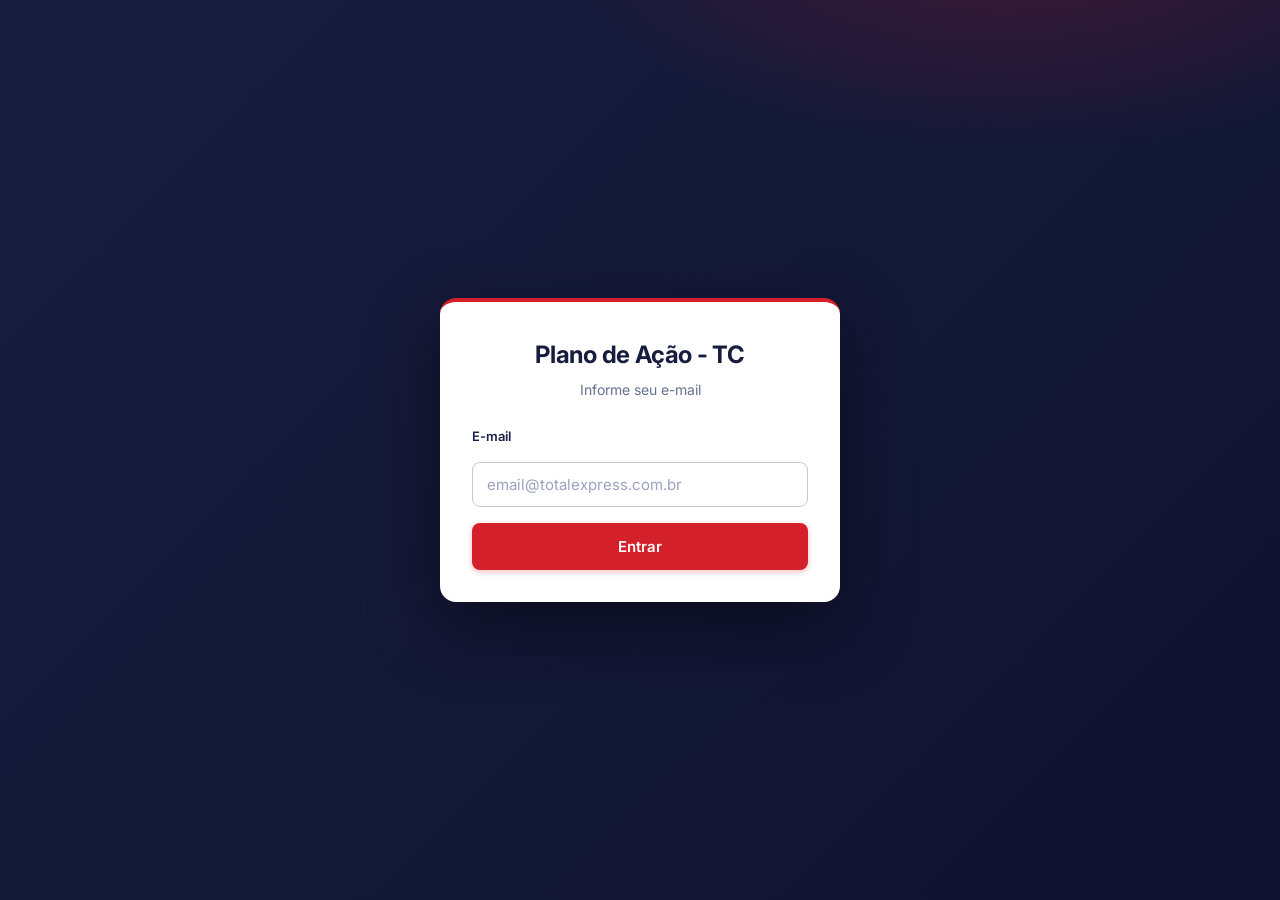
<file: index.html>
<!DOCTYPE html>
<html lang="pt-BR">
<head>
  <meta charset="UTF-8">
  <meta name="viewport" content="width=device-width, initial-scale=1">
  <title>Plano de Ação - Torre de Controle</title>
  <link rel="stylesheet" href="estilo.css">
</head>
<body>
  
  <!-- TELA DE LOGIN -->
  <div id="telaLogin" class="login-overlay">
    <div class="login-card">
      <div class="login-cabecalho">
        <h1>Plano de Ação - TC</h1>
        <p>Informe seu e-mail</p>
      </div>
      <form id="formLogin" class="login-form">
        <label for="loginEmail">E-mail</label>
        <input type="email" id="loginEmail" name="email" placeholder="email@totalexpress.com.br" autocomplete="email" required>
        <p id="loginErro" class="login-erro" hidden></p>
        <button type="submit" class="b-vermelho login-btn">Entrar</button>
      </form>
    </div>
  </div>

  <div class="layout">
    <!-- COLUNA ESQUERDA: FORMULÁRIO -->
    <section class="painel" id="painelFormulario">
      <div class="cabecalho">
  <h1>Plano de Ação - TC</h1>
  <div class="cabecalho-acoes">
    <span id="usuarioLogado" class="usuario-logado"></span>
     <a href="dashboard.html" class="b-azul" style="text-decoration:none;">
    <svg class="ic" viewBox="0 0 24 24">
      <rect width="7" height="9" x="3" y="3" rx="1"/>
      <rect width="7" height="5" x="14" y="3" rx="1"/>
      <rect width="7" height="9" x="14" y="12" rx="1"/>
      <rect width="7" height="5" x="3" y="16" rx="1"/>
    </svg>
    Dashboard
  </a>
    
    <button type="button" class="b-sair" id="btnSair" title="Sair do sistema">
      <svg class="ic" viewBox="0 0 24 24">
        <path d="M9 21H5a2 2 0 0 1-2-2V5a2 2 0 0 1 2-2h4"/>
        <polyline points="16 17 21 12 16 7"/>
        <line x1="21" x2="9" y1="12" y2="12"/>
      </svg>
      Sair
    </button>
  </div>
</div>
      <div class="corpo">
        <form id="formPlano" class="caixa">
          <div class="topo">
            <h2>
              <svg class="ic" viewBox="0 0 24 24"><rect width="8" height="4" x="8" y="2" rx="1" ry="1"/><path d="M16 4h2a2 2 0 0 1 2 2v14a2 2 0 0 1-2 2H6a2 2 0 0 1-2-2V6a2 2 0 0 1 2-2h2"/><path d="m9 14 2 2 4-4"/></svg>
              <span id="tituloFormulario">Nova Ocorrência</span>
            </h2>
            <div class="idbox"><small>ID do formulário:</small><span id="idForm">(novo)</span></div>
          </div>

          <div class="aviso-edicao" id="avisoEdicao" hidden>
            <span id="textoAvisoEdicao"></span>
          </div>

          <!-- CAMPOS INICIAIS (SEMPRE VISÍVEIS) -->
          <div class="linha">
            <div class="campo">
              <label for="regional">Regional<b>*</b></label>
              <select id="regional" name="regional" required>
                <option value="">Selecione a Regional</option>
                <option>NE</option>
                <option>MG/RJ/ES</option>
                <option>SUL</option>
                <option>SP</option>
                <option>CO/N</option>
              </select>
            </div>
            <div class="campo">
              <label for="area">Área Responsável<b>*</b></label>
              <select id="area" name="area" required>
                <option value="">Selecione a Área</option>
                <option>Coleta</option>
                <option>HUB e MH</option>
                <option>Transferencia</option>
                <option>Last Mile</option>
                <option>Planejamento</option>
                <option>Outras Areas</option>
              </select>
            </div>
          </div>

          <div class="campo">
            <label for="problema">Problema Identificado<b>*</b></label>
            <textarea id="problema" name="problema" class="obrigatorio-suave" maxlength="500" placeholder="Descreva o problema..." required></textarea>
            <div class="contador"></div>
          </div>

          <!-- CAMPOS EXTRAS (SÓ APARECEM NA TRATATIVA) -->
          <div id="camposExtras" style="display: none;">
            <div class="campo">
              <label for="causa">Causa Raiz<b>*</b></label>
              <textarea id="causa" name="causa" class="obrigatorio-suave" maxlength="500" placeholder="Descreva a causa identificada..."></textarea>
              <div class="contador"></div>
            </div>

            <div class="campo">
              <label for="plano">Plano de ação<b>*</b></label>
              <textarea id="plano" name="plano" class="obrigatorio-suave" maxlength="500" placeholder="Qual plano de ação?"></textarea>
              <div class="contador"></div>
            </div>

            <div class="campo">
              <label for="responsavel">Responsável<b>*</b></label>
              <input type="text" id="responsavel" name="responsavel" maxlength="500" placeholder="Nome do responsável...">
            </div>

            <!-- NOVAS DATAS -->
            <div class="linha">
              <div class="campo">
                <label for="dataPrevisaoInicio">Previsão de Início</label>
                <input type="date" id="dataPrevisaoInicio" name="dataPrevisaoInicio">
              </div>
              <div class="campo">
                <label for="dataInicioReal">Início Real</label>
                <input type="date" id="dataInicioReal" name="dataInicioReal">
              </div>
            </div>

            <div class="linha">
              <div class="campo">
                <label for="dataPrevisaoConclusao">Previsão de Conclusão</label>
                <input type="date" id="dataPrevisaoConclusao" name="dataPrevisaoConclusao">
              </div>
              <div class="campo">
                <label for="dataConclusaoReal">Conclusão Real</label>
                <input type="date" id="dataConclusaoReal" name="dataConclusaoReal">
              </div>
            </div>

            <div class="linha">
              <div class="campo">
                <label for="status">Status</label>
                <select id="status" name="status">
                  <option>Pendente</option>
                  <option>Em Andamento</option>
                  <option>Concluído</option>
                  <option>Cancelado</option>
                </select>
              </div>
            </div>

            <div class="campo">
              <label for="comentario">Comentário de Acompanhamento</label>
              <textarea id="comentario" name="comentario" maxlength="500" placeholder="Atualização mais recente" style="min-height:40px"></textarea>
              <div class="contador"></div>
            </div>
          </div>

          <!-- BOTÕES -->
          <div class="botoes">
            <button type="button" class="b-claro" id="btnVerLista">
              <svg class="ic" viewBox="0 0 24 24"><line x1="8" y1="6" x2="21" y2="6"/><line x1="8" y1="12" x2="21" y2="12"/><line x1="8" y1="18" x2="21" y2="18"/><line x1="3" y1="6" x2="3.01" y2="6"/><line x1="3" y1="12" x2="3.01" y2="12"/><line x1="3" y1="18" x2="3.01" y2="18"/></svg>
              Ver Ocorrências
            </button>
            
            <button type="submit" class="b-vermelho" id="btnEnviarOcorrencia">
              <svg class="ic" viewBox="0 0 24 24"><line x1="22" x2="11" y1="2" y2="13"/><polygon points="22 2 15 22 11 13 2 9 22 2"/></svg>
              Enviar Ocorrência
            </button>

            <button type="button" class="b-claro" id="btnVoltarLista" style="display: none;">
              <svg class="ic" viewBox="0 0 24 24"><path d="m15 18-6-6 6-6"/></svg>
              Voltar para Lista
            </button>

            <button type="button" class="b-claro" id="btnSalvarProgresso" style="display: none;">
              <svg class="ic" viewBox="0 0 24 24"><path d="M19 21H5a2 2 0 0 1-2-2V5a2 2 0 0 1 2-2h11l5 5v11a2 2 0 0 1-2 2z"/><polyline points="17 21 17 13 7 13 7 21"/><polyline points="7 3 7 8 15 8"/></svg>
              Salvar Progresso
            </button>

            <button type="submit" class="b-vermelho" id="btnConcluir" style="display: none;">
              <svg class="ic" viewBox="0 0 24 24"><polyline points="20 6 9 17 4 12"/></svg>
              Enviar Plano
            </button>
          </div>
        </form>
      </div>
    </section>

    <!-- COLUNA DIREITA: LISTA DE OCORRÊNCIAS -->
    <section class="painel" id="painelLista" style="display: none;">
      <div class="cabecalho lista">
        <h2>Minhas Ocorrências</h2>
        <button type="button" class="b-atualizar" id="btnAtualizar">
          <svg class="ic" viewBox="0 0 24 24"><path d="M3 12a9 9 0 0 1 9-9 9.75 9.75 0 0 1 6.74 2.74L21 8"/><path d="M21 3v5h-5"/><path d="M21 12a9 9 0 0 1-9 9 9.75 9.75 0 0 1-6.74-2.74L3 16"/><path d="M8 16H3v5"/></svg>
          Atualizar
        </button>
      </div>
      <div class="corpo">
        <div class="filtros">
          <button type="button" data-filtro="pendente">Planos Pendentes</button>
          <button type="button" data-filtro="finalizado">Planos Enviados</button>
        </div>
        <div id="listaFormularios"><p class="vazio">Carregando...</p></div>
      </div>
    </section>
  </div>

  <script src="script.js"></script>
</body>
</html>
</file>
<file: estilo.css>
@import url('https://fonts.googleapis.com/css2?family=Inter:wght@400;500;600;700&display=swap');

:root {
  --azul: #181D3E;
  --azul-2: #232a57;
  --vermelho: #D4202A;
  --vermelho-escuro: #b21a23;
  --fundo: #f1f3f8;
  --superficie: #ffffff;
  --borda: #dde1ec;
  --borda-forte: #c3c9da;
  --texto: #1b2147;
  --suave: #667090;
  --selecao: #eaf1ff;
  --destaque: #2563eb;
  --verde: #17703a;
  --verde-bg: #e3f6ea;
  --laranja: #9a5b00;
  --laranja-bg: #fff4d6;
  --raio: 10px;
  --raio-p: 8px;
  --sombra: 0 1px 2px rgba(24, 29, 62, .06), 0 8px 24px rgba(24, 29, 62, .07);
  --foco: 0 0 0 3px rgba(37, 99, 235, .22);
}

* { box-sizing: border-box; }

body {
  margin: 0;
  padding: 16px;
  background:
    radial-gradient(1200px 300px at 50% -120px, rgba(24, 29, 62, .10), transparent 70%),
    var(--fundo);
  font-family: 'Inter', 'Segoe UI', system-ui, -apple-system, Arial, sans-serif;
  font-size: 14px;
  line-height: 1.45;
  color: var(--texto);
  -webkit-font-smoothing: antialiased;
}

svg.ic { width: 1em; height: 1em; fill: none; stroke: currentColor; stroke-width: 2; stroke-linecap: round; stroke-linejoin: round; flex: none; }

/* ============ LAYOUT ============ */
.layout {
  display: grid;
  grid-template-columns: minmax(0, 1fr) minmax(0, 380px);
  gap: 16px;
  align-items: start;
  margin: 0 auto;
  height: calc(100vh - 32px);
  max-width: 1160px;
  transition: all .3s ease;
}
@media (max-width: 900px) { .layout { grid-template-columns: 1fr; height: auto; } }

.layout.sem-lista { grid-template-columns: 1fr !important; max-width: 760px; }

.painel {
  background: var(--superficie);
  border: 1px solid var(--borda);
  border-radius: 14px;
  overflow: hidden;
  box-shadow: var(--sombra);
  display: flex;
  flex-direction: column;
  max-height: 100%;
  min-height: 0;
}

/* ============ CABEÇALHO ============ */
.cabecalho {
  background: linear-gradient(135deg, var(--azul) 0%, var(--azul-2) 100%);
  color: #fff;
  padding: 18px 24px 16px;
  display: flex;
  align-items: center;
  justify-content: space-between;
  gap: 12px;
  border-bottom: 3px solid var(--vermelho);
}
.cabecalho h1 { margin: 0; font-size: 22px; font-weight: 700; letter-spacing: -.01em; }
.cabecalho.lista { padding: 14px 18px; }
.cabecalho.lista h2 { margin: 0; font-size: 16px; font-weight: 600; }

.corpo { padding: 18px; overflow-y: auto; min-height: 0; }
.corpo::-webkit-scrollbar { width: 8px; }
.corpo::-webkit-scrollbar-thumb { background: var(--borda-forte); border-radius: 8px; }

/* ============ FORMULÁRIO ============ */
.caixa { border: none; padding: 0; }

.topo {
  display: flex;
  align-items: center;
  justify-content: space-between;
  gap: 12px;
  margin-bottom: 16px;
  padding-bottom: 14px;
  border-bottom: 1px solid var(--borda);
}
.topo h2 { margin: 0; font-size: 19px; font-weight: 700; display: flex; align-items: center; gap: 10px; }
.topo h2 .ic {
  width: 36px; height: 36px; padding: 8px;
  background: var(--selecao); color: var(--destaque);
  border-radius: 10px; stroke-width: 2;
}
.idbox { background: var(--fundo); border: 1px solid var(--borda); border-radius: var(--raio-p); padding: 6px 12px; min-width: 120px; }
.idbox small { display: block; color: var(--suave); font-size: 11px; }
.idbox span { font-size: 13px; font-weight: 600; }

label { display: block; font-weight: 600; font-size: 13px; margin: 0 0 5px; color: var(--texto); }
label b { color: var(--vermelho); font-weight: 700; margin-left: 2px; }

input, select, textarea {
  width: 100%;
  padding: 9px 12px;
  border: 1px solid var(--borda-forte);
  border-radius: var(--raio-p);
  font-family: inherit;
  font-size: 14px;
  color: var(--texto);
  background: #fff;
  transition: border-color .15s, box-shadow .15s, background .15s;
}
input::placeholder, textarea::placeholder { color: #9aa2bd; }
input:hover, select:hover, textarea:hover { border-color: #9aa3c2; }
textarea { resize: vertical; min-height: 72px; line-height: 1.45; }

select {
  appearance: none;
  -webkit-appearance: none;
  padding-right: 34px;
  background-image: url("data:image/svg+xml,%3Csvg xmlns='http://www.w3.org/2000/svg' width='14' height='14' viewBox='0 0 24 24' fill='none' stroke='%23667090' stroke-width='2.5' stroke-linecap='round' stroke-linejoin='round'%3E%3Cpath d='m6 9 6 6 6-6'/%3E%3C/svg%3E");
  background-repeat: no-repeat;
  background-position: right 12px center;
  cursor: pointer;
}

textarea.obrigatorio-suave { border-color: rgba(212, 32, 42, .35); }

input:focus, select:focus, textarea:focus {
  outline: none;
  border-color: var(--destaque);
  box-shadow: var(--foco);
}

.campo { margin-bottom: 14px; }
.contador { text-align: right; font-size: 11px; color: var(--suave); margin-top: 3px; }
.linha { display: grid; grid-template-columns: 1fr 1fr; gap: 14px; }
@media (max-width: 600px) {
  .linha { grid-template-columns: 1fr; gap: 0; }
  .topo { flex-direction: column; align-items: flex-start; }
}

#camposExtras {
  margin-top: 6px;
  padding-top: 16px;
  border-top: 1px dashed var(--borda-forte);
}

/* ============ BOTÕES ============ */
.botoes {
  display: flex;
  flex-wrap: wrap;
  gap: 10px;
  border-top: 1px solid var(--borda);
  margin-top: 16px;
  padding-top: 16px;
}
.botoes button { flex: 1 1 150px; }

button {
  font-family: inherit;
  font-size: 14px;
  font-weight: 600;
  border-radius: var(--raio-p);
  padding: 10px 16px;
  cursor: pointer;
  display: inline-flex;
  align-items: center;
  justify-content: center;
  gap: 8px;
  border: 1.5px solid transparent;
  transition: background .15s, border-color .15s, transform .1s, box-shadow .15s;
}
button:active:not(:disabled) { transform: translateY(1px); }
button:focus-visible { outline: none; box-shadow: var(--foco); }
button:disabled { opacity: .6; cursor: wait; }

.b-claro { background: #fff; color: var(--azul); border-color: var(--borda-forte); }
.b-claro:hover:not(:disabled) { background: var(--fundo); border-color: var(--azul); }

.b-azul { background: var(--azul); color: #fff; }
.b-azul:hover:not(:disabled) { background: var(--azul-2); }

.b-vermelho { background: var(--vermelho); color: #fff; box-shadow: 0 2px 6px rgba(212, 32, 42, .28); }
.b-vermelho:hover:not(:disabled) { background: var(--vermelho-escuro); }

.b-atualizar { background: rgba(255, 255, 255, .12); color: #fff; padding: 6px 12px; font-size: 12px; border: 1px solid rgba(255, 255, 255, .25); }
.b-atualizar:hover:not(:disabled) { background: rgba(255, 255, 255, .22); }

/* ============ FILTROS ============ */
.filtros {
  display: flex;
  gap: 4px;
  margin-bottom: 14px;
  padding: 4px;
  background: var(--fundo);
  border-radius: 10px;
}
.filtros button {
  flex: 1;
  padding: 7px 6px;
  font-size: 12px;
  font-weight: 600;
  background: transparent;
  color: var(--suave);
  border: none;
  border-radius: 7px;
}
.filtros button:hover { color: var(--texto); }
.filtros button.ativo { background: #fff; color: var(--azul); box-shadow: 0 1px 3px rgba(24, 29, 62, .15); }

/* ============ LISTA ============ */
.item {
  border: 1px solid var(--borda);
  border-left: 4px solid var(--borda-forte);
  border-radius: var(--raio-p);
  padding: 11px 14px;
  margin-bottom: 8px;
  display: flex;
  align-items: center;
  justify-content: space-between;
  gap: 12px;
  background: #fff;
  transition: box-shadow .15s, border-color .15s;
}
.item:hover { box-shadow: 0 3px 10px rgba(24, 29, 62, .09); }
.item.ativo { border-color: var(--destaque); border-left-color: var(--destaque); background: var(--selecao); }
.item strong { display: block; font-size: 13px; font-weight: 600; margin-bottom: 3px; }
.item p { margin: 0; font-size: 12px; color: var(--suave); }
.item button { padding: 6px 12px; font-size: 12px; flex: none; }
.vazio { color: var(--suave); font-size: 13px; margin: 14px 0; text-align: center; }

.badge {
  display: inline-block;
  padding: 2px 8px;
  border-radius: 999px;
  font-size: 10px;
  font-weight: 700;
  letter-spacing: .03em;
  text-transform: uppercase;
  margin-bottom: 5px;
}
.badge.pendente { background: var(--laranja-bg); color: var(--laranja); border: 1px solid #f3de9c; }
.badge.finalizado { background: var(--verde-bg); color: var(--verde); border: 1px solid #b8e3c7; }

.paginacao { display: flex; align-items: center; justify-content: space-between; gap: 8px; margin-top: 12px; font-size: 12px; color: var(--suave); }
.paginacao button { padding: 5px 12px; font-size: 12px; background: #fff; color: var(--azul); border: 1px solid var(--borda-forte); }
.paginacao button:hover:not(:disabled) { background: var(--fundo); }

/* ============ AVISOS E VALIDAÇÃO ============ */
.aviso-edicao {
  background: var(--laranja-bg);
  color: var(--laranja);
  border: 1px solid #f3de9c;
  border-left: 4px solid #e0a100;
  border-radius: var(--raio-p);
  padding: 10px 14px;
  font-size: 13px;
  font-weight: 600;
  margin-bottom: 16px;
}
.aviso-edicao[hidden] { display: none; }

input.faltando, select.faltando, textarea.faltando {
  border-color: #e0a100;
  background: #fffbf0;
  box-shadow: 0 0 0 3px #ffe3a3;
}

.bloqueado {
  background-color: #eceff4 !important;
  color: #7a8299 !important;
  border-color: #d3d8e3 !important;
  pointer-events: none;
  cursor: not-allowed;
  box-shadow: none !important;
}

/* ============ LOGIN ============ */
.login-overlay {
  position: fixed;
  inset: 0;
  background:
    radial-gradient(800px 400px at 80% -10%, rgba(212, 32, 42, .25), transparent 60%),
    linear-gradient(135deg, var(--azul) 0%, #0f1330 100%);
  display: flex;
  align-items: center;
  justify-content: center;
  z-index: 9999;
  padding: 16px;
}
.login-overlay[hidden] { display: none !important; }
.login-card {
  background: #fff;
  border-radius: 16px;
  padding: 36px 32px 32px;
  width: 100%;
  max-width: 400px;
  border-top: 4px solid var(--vermelho);
  box-shadow: 0 24px 70px rgba(0, 0, 0, .45);
}
.login-cabecalho { text-align: center; margin-bottom: 26px; }
.login-cabecalho h1 { margin: 0 0 8px; font-size: 24px; font-weight: 700; color: var(--azul); letter-spacing: -.01em; }
.login-cabecalho p { margin: 0; font-size: 14px; color: var(--suave); }
.login-form { display: flex; flex-direction: column; gap: 12px; }
.login-form input { padding: 12px 14px; font-size: 15px; }
.login-btn { width: 100%; padding: 13px; font-size: 15px; margin-top: 4px; }
.login-erro {
  color: #a31b22;
  font-size: 13px;
  margin: 0;
  background: #fde8e8;
  padding: 10px 12px;
  border-radius: 6px;
  border-left: 3px solid var(--vermelho);
}
.login-erro[hidden] { display: none; }

/* ============ USUÁRIO / SAIR (no cabeçalho azul) ============ */
.cabecalho-acoes { display: flex; align-items: center; gap: 12px; }

.usuario-logado {
  font-size: 13px;
  color: rgba(255, 255, 255, .8);
  max-width: 220px;
  white-space: nowrap;
  overflow: hidden;
  text-overflow: ellipsis;
}

.b-sair {
  display: inline-flex;
  align-items: center;
  gap: 6px;
  padding: 7px 12px;
  border: 1px solid rgba(255, 255, 255, .3);
  border-radius: var(--raio-p);
  background: rgba(255, 255, 255, .1);
  color: #fff;
  font-size: 13px;
  font-weight: 600;
}
.b-sair:hover { background: var(--vermelho); border-color: var(--vermelho); }
.b-sair .ic { width: 16px; height: 16px; }

body.nao-logado .cabecalho-acoes { display: none; }

@media (max-width: 600px) {
  body { padding: 8px; }
  .cabecalho { padding: 14px 16px; flex-wrap: wrap; }
  .usuario-logado { display: none; }
}

@media (prefers-reduced-motion: reduce) {
  * { transition: none !important; }
}

/* ============ LINHAS DE DATA NOS CARTÕES (usadas pelo script.js) ============ */
.item p.data { display: flex; align-items: center; gap: 5px; margin-top: 3px; }
.item p.data .ic { width: 12px; height: 12px; color: var(--suave); }
.item p.data.plano { color: var(--texto); }

/* Pronto para usar caso você adicione o selo de atraso */
.badge.atrasado { background: #fde8e8; color: #a31b22; border: 1px solid #f5bcbc; margin-left: 4px; }

/* ============ EXTRAS: resumo, atraso, prioridade, toasts, erros ============ */
.resumo { display: grid; grid-template-columns: repeat(3, 1fr); gap: 8px; margin-bottom: 12px; }
.resumo .chip { background: var(--fundo); border: 1px solid var(--borda); border-radius: var(--raio-p); padding: 8px 6px; text-align: center; }
.resumo .chip strong { display: block; font-size: 20px; line-height: 1.1; font-weight: 700; }
.resumo .chip span { font-size: 11px; color: var(--suave); }
.resumo .pend strong { color: var(--laranja); }
.resumo .atras strong { color: var(--vermelho); }
.resumo .env strong { color: var(--verde); }
.resumo .atras.tem { background: #fde8e8; border-color: #f3b8bb; }

.badge.atrasado { background: #fde8e8; color: #a31b22; border: 1px solid #f3b8bb; }
.badge + .badge { margin-left: 4px; }
.item.atrasado:not(.ativo) { border-left-color: var(--vermelho); }
.item.prio-alta:not(.ativo) { border-left-color: var(--vermelho); }
.item.prio-media:not(.ativo) { border-left-color: #e0a100; }
.item.prio-baixa:not(.ativo) { border-left-color: var(--verde); }

.erro-campo { color: #a31b22; font-size: 12px; font-weight: 500; margin-top: 4px; }

.toasts { position: fixed; right: 16px; bottom: 16px; display: flex; flex-direction: column; gap: 8px; z-index: 10000; max-width: min(360px, calc(100vw - 32px)); }
.toast {
  display: flex; gap: 10px; align-items: flex-start;
  background: #fff; border: 1px solid var(--borda); border-left: 4px solid var(--verde);
  border-radius: var(--raio-p); padding: 11px 14px; font-size: 13px;
  box-shadow: 0 10px 30px rgba(24, 29, 62, .2);
  animation: toast-in .2s ease-out;
  transition: opacity .2s, transform .2s;
}
.toast .ic { width: 18px; height: 18px; margin-top: 1px; color: var(--verde); }
.toast.erro { border-left-color: var(--vermelho); }
.toast.erro .ic { color: var(--vermelho); }
.toast.saindo { opacity: 0; transform: translateY(6px); }
@keyframes toast-in { from { opacity: 0; transform: translateY(8px); } to { opacity: 1; transform: none; } }
@media (prefers-reduced-motion: reduce) { .toast { animation: none; } }
</file>
<file: dashboard.css>
/* Complementa o estilo.css (usa as mesmas variáveis) */
.dash { max-width: 1160px; margin: 0 auto; }
.dash > .cabecalho { border-radius: 14px 14px 0 0; }
.dash a.b-sair { text-decoration: none; }

.dash-filtros {
  display: grid; grid-template-columns: repeat(3, 1fr); gap: 14px;
  background: var(--superficie); border: 1px solid var(--borda); border-top: none;
  padding: 14px 18px 4px; border-radius: 0 0 14px 14px; box-shadow: var(--sombra); margin-bottom: 16px;
}
@media (max-width: 700px) { .dash-filtros { grid-template-columns: 1fr; gap: 0; } }

.kpis { display: grid; grid-template-columns: repeat(auto-fit, minmax(150px, 1fr)); gap: 12px; margin-bottom: 16px; }
.kpi { background: var(--superficie); border: 1px solid var(--borda); border-top: 4px solid var(--borda-forte); border-radius: var(--raio); padding: 14px 16px; box-shadow: var(--sombra); }
.kpi small { display: block; color: var(--suave); font-size: 12px; font-weight: 600; }
.kpi strong { display: block; font-size: 30px; line-height: 1.15; font-weight: 700; }
.kpi.total { border-top-color: var(--azul); }
/* Cores das bordas dos cartões de cima (KPIs) */
.kpi.pend { border-top-color: #E30613; } /* Vermelho Total */
.kpi.and { border-top-color: #003366; } /* Azul Total */
.kpi.fim { border-top-color: var(--verde); } /* Mantido */
.kpi.atr { border-top-color: #E30613; } /* Vermelho para atrasados */

.grade { display: grid; grid-template-columns: repeat(2, minmax(0, 1fr)); gap: 16px; margin-bottom: 16px; }
@media (max-width: 800px) { .grade { grid-template-columns: 1fr; } }
.cartao { background: var(--superficie); border: 1px solid var(--borda); border-radius: var(--raio); padding: 16px 18px; box-shadow: var(--sombra); }
.cartao h3 { margin: 0 0 14px; font-size: 15px; font-weight: 700; }

/* Donut */
.donut-box { display: flex; align-items: center; gap: 22px; flex-wrap: wrap; }
.donut { width: 140px; height: 140px; border-radius: 50%; display: grid; place-items: center; background: var(--borda); position: relative; }
.donut::after { content: ""; position: absolute; inset: 24px; background: #fff; border-radius: 50%; }
.donut span { position: relative; z-index: 1; font-size: 24px; font-weight: 700; }
.legenda { list-style: none; margin: 0; padding: 0; display: grid; gap: 6px; font-size: 13px; }
.legenda i { display: inline-block; width: 10px; height: 10px; border-radius: 3px; margin-right: 8px; }

/* Barras horizontais empilhadas */
.barras { display: grid; gap: 10px; }
.barra-linha { display: grid; grid-template-columns: 90px 1fr 34px; align-items: center; gap: 10px; font-size: 12px; }
.barra-linha .nome { font-weight: 600; overflow: hidden; text-overflow: ellipsis; white-space: nowrap; }
.barra-trilho { display: flex; height: 14px; background: var(--fundo); border-radius: 999px; overflow: hidden; }
.barra-trilho span { display: block; height: 100%; }
.barra-linha .num { text-align: right; color: var(--suave); font-weight: 600; }

/* Colunas por mês */
.colunas { display: flex; align-items: flex-end; gap: 10px; height: 160px; padding-top: 8px; }
.coluna { flex: 1; display: flex; flex-direction: column; align-items: center; justify-content: flex-end; height: 100%; font-size: 11px; color: var(--suave); }
.coluna .pilar { 
    width: 100%; 
    max-width: 38px; 
    background: #003366; /* Azul Total Express */
    border-radius: 6px 6px 0 0; 
    min-height: 2px; 
}
.coluna b { color: var(--texto); font-size: 12px; margin-bottom: 3px; }
.coluna em { font-style: normal; margin-top: 5px; }

/* Tabela */
.tabela-wrap { overflow-x: auto; }
.tabela { width: 100%; border-collapse: collapse; font-size: 13px; }
.tabela th { text-align: left; font-size: 11px; text-transform: uppercase; letter-spacing: .04em; color: var(--suave); padding: 8px 10px; border-bottom: 2px solid var(--borda); white-space: nowrap; }
.tabela td { padding: 9px 10px; border-bottom: 1px solid var(--borda); vertical-align: top; }
.tabela tr:hover td { background: var(--fundo); }
.tabela td.prob { min-width: 220px; }
.tabela .vazio-td { text-align: center; color: var(--suave); padding: 18px; }

/* Cores das fatias das barras horizontais */
.leg-pend { background: #E30613; } 
.leg-and { background: #003366; } 
.leg-fim { background: var(--verde); }
</file>
